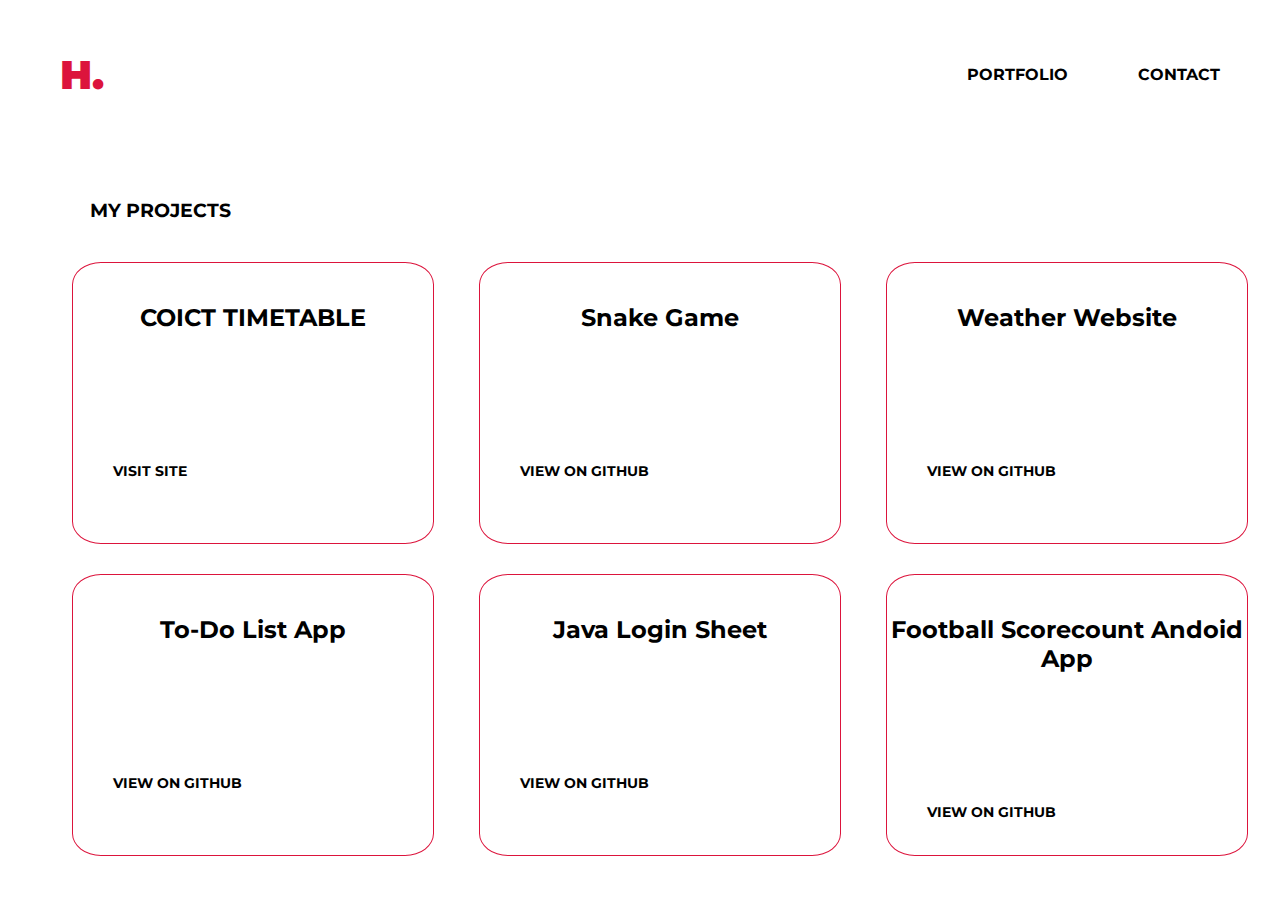
<file: portfolio.html>
<!DOCTYPE html>
<html lang="en" dir="ltr">
  <head>
    <meta charset="utf-8">
    <title>PortFolio</title>

    <!-- Google Fonts -->
 <link href="https://fonts.googleapis.com/css?family=Montserrat|Ubuntu" rel="stylesheet">
    <link rel="stylesheet" href="css/styles.css">
  </head>
  <body class="portfolio">
    <!-- Navigation Bar -->

    <div class="nav">
      <nav>
        <h1><a href="index.html">H.</a></h1>


        <ul>
          <li><a href="portfolio.html">PortFolio</a></li>
          <li><a href="contact.html">Contact</a></li>
        </ul>
      </nav>

    </div>

    <!-- <div id="circle" class="one"></div>
    <div id="circle" class="two"></div>
    <div id="circle" class="three"></div>
    <div id="circle" class="four"></div>
    <div id="box" class="one"></div>
    <div id="box" class="two"></div>
    <div id="triangle" class="one"></div>
    <div id="triangle" class="two"></div> -->


<div class="main-body">
  <div >
    <h3>My projects</h3>
  </div>

<div class="row1">
  <div class="card">
    <h2>COICT TIMETABLE</h2>
    <h4><a href="https://coict-timetable.herokuapp.com/">Visit Site</a></h4>
  </div>

  <div class="card">
    <h2>Snake Game</h2>
    <h4><a href="https://github.com/hamidsaid/Java-SnakeGame">View on github</a></h4>
  </div>

  <div class="card">
    <h2>Weather Website</h2>
  <h4><a href="https://github.com/hamidsaid/WeatherWebsite">View on github</a></h4>
  </div>
</div>


<div class="row2">
  <div class="card">
    <h2>To-Do List App</h2>
  <h4><a href="https://github.com/hamidsaid/To-Do-List">View on github</a></h4>
  </div>

  <div class="card">
    <h2>Java Login Sheet</h2>
    <h4><a href="#">View on github</a></h4>
  </div>

  <div class="card">
    <h2>Football Scorecount Andoid App</h2>
  <h4><a href="https://github.com/hamidsaid/FootballScoreCounter">View on github</a></h4>
  </div>
</div>



</div>
  </body>
</html>
</file>
<file: css/styles.css>
*{
  padding:0px;
  margin:0px;
}

body {
  background: white;
  font-family: "Montserrat";
  align-items: center;
}

nav{
  width:100%;
  padding: 50px 0px;
  display: flex;
  justify-content: space-between;
  align-items: center;
  

}

nav h1 a{
  margin-left: 60px;
  font-weight: 900;
  font-size: 40px;
  color: crimson;
    text-decoration: none;
}
ul{
  display: flex;
  flex-direction: row;
  list-style: none;
}
ul li a{
  text-decoration: none;
  list-style: none;
  padding:10px;
  margin-right: 50px;
  text-transform: uppercase;
  font-weight: bolder;
  color: black;
}

ul li a:hover{
  color:crimson;

}

/* body */

.wrapper{
  display: flex;
  justify-content: flex-start;
  padding: 30px 0px;
  margin-left: 230px;
}

.typewriter h1 {
  color: black;
  font-family: "Montserrat";
  font-size: 30px;
  letter-spacing: 0.09rem;
  font-weight: normal;
  overflow: hidden;
  border-right: .15em solid black;
  white-space: nowrap; /* Keeps the content on a single line */
  margin: 0 auto;
  animation: typing 2.5s steps(30, end),
    blink-caret .5s step-end infinite;
}


.shape1{
  height: 10px;
  width:20%;
  background-color: grey;
  animation:
    nudge 3s linear 1 alternate;
    margin: 0px 0px 0px 220px;
}

#circle{
  position: absolute;
  height: 8px;
  width :8px;
  border: 3px solid #C0C0C0;
  border-radius: 100px;

}

#circle.one{
  top: 50%;
  left:20%;

}
#circle.two{
  top: 20%;
  right:70%;

}

#circle.three{
  top: 90%;
  left:50%;

}

#circle.four{
  top: 40%;
  right:20%;
  border-color: crimson;
}

#box{
  position: absolute;
  height: 8px;
  width :8px;
  border: 3px solid #C0C0C0;

}

#box.one{
  top: 50%;
  left:40%;
}

#box.two{
  top: 90%;
  left:20%;
  border-color: crimson;
}

#triangle {
  position: absolute;
  height: 0px;
  width: 0px;
  border-left: 15px solid #C0C0C0;
  border-right: 15px solid transparent;
  border-bottom: 15px solid transparent;

}

#triangle.one{
  top: 90%;
  left:80%;

}
#triangle.two{
  top: 25%;
  left:60%;

}
/* div content */
.content{
  width: 60%;
  height: auto;
  display: flex;
  justify-content: center;
  align-items: center;
 padding: 100px 0px 20px 25%;
}

.para{
  font-family: "Montserrat";
  font-weight: 200;
  text-align: center;
  font-size:16px;
   line-height: 1.9;
  letter-spacing: 0.25px;
}



  /*icons */
.icons{
 width: 100%;
 height: 100px;
 display: flex;
 align-items: center;
 justify-content: center;
 margin-top: 50px;

}

  .icons a{
   color:black;
   padding: 15px;
  }

  .icons a:hover{
    color: crimson;
  }

  /* PortFolio html */
.portfolio{
  background:white;
   font-family: "Montserrat";
}

.main-body{
  padding: 30px;

}

h3{
 margin: 20px 0px 30px 60px;
 text-transform: uppercase;

}

  .row1, .row2{
    display: flex;
    justify-content: space-around;
    flex-wrap: wrap;

  }




 .card{
   text-align: center;
   width:360px;
   height:280px;
   border: 1px solid crimson;
   margin: 10px 0 20px 40px;
   border-radius: 8%;

 }
 .card h2{
   padding:40px 0px;
 }

.card h4 a{
  text-decoration: none;
  color: black;
  display: flex;
  justify-content: flex-start;
  margin: 90px 0px 0px 40px;
  font-size: 14px;
  text-transform: uppercase;
}
 .card:hover{
   border: 1px solid yellow;
   background-color: black;
   color:white;
   transition: 0.8s;
 }
.card:hover h4 a{
  color:#F08772;
}


/* Contact Section */
.section-title {
	font-size: 2rem;
	font-weight: 200;
	color: black;
	margin-bottom: 10px;
	text-transform: uppercase;
	letter-spacing: 0.2rem;
	text-align: center;
}
#contact .contact {
  display: flex;
	flex-direction: column;
	max-width: 1200px;
	margin: 0 auto;
	width: 40%;
}
.contact-items{
  display: flex;
  justify-content: space-between;
  flex-direction: row;
}
#contact .contact-item {
  width:360px;
  height:280px;
  border: 1px solid crimson;
  margin: 10px 0 20px 40px;
  border-radius: 8%;
  text-align: center;
  display: flex;
  justify-content: center;
  align-items: center;
  flex-direction: column;

}

#contact .contact-item:hover {

  border: 1px solid yellow;
  background-color: black;
  color:white;
  transition: 0.8s;
}
#contact .icon {
	width: 70px;
	margin: 0 auto;
	margin-bottom: 10px;
}
.phone{
  padding: 0px 60px;
}

#contact .contact-info h1 {
	font-size: 2.3rem;
	font-weight: 500;
	margin-bottom: 5px;
}
#contact .contact-info h2 {
	font-size: 1.2rem;
	line-height: 2rem;
	font-weight: 300;
}

/* The typing effect */
@keyframes typing {
  from { width: 0 }
  to { width: 100% }
}

/* The typewriter cursor effect */
@keyframes blink-caret {
  from, to { border-color: transparent }
  50% { border-color: black }
}

/* shape1 animations */
@keyframes nudge {
  0%, 100% {
    transform: translate(0, 0);
    background-color: grey;
  }

  50% {
    transform: translate(70px, 0);
    background-color: crimson;
  }

}
</file>
